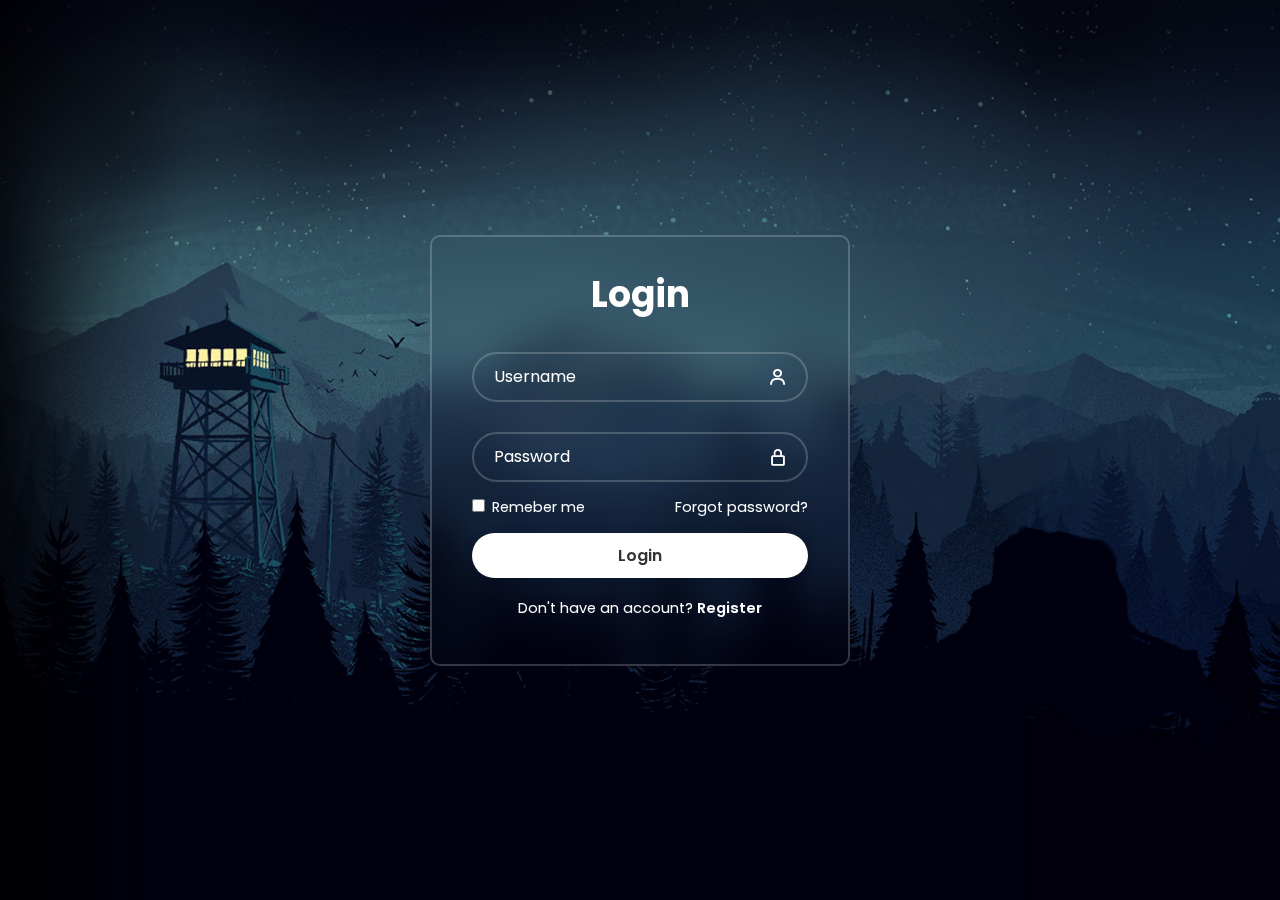
<file: index.html>
<!DOCTYPE html>
<html lang="en">
  <head>
    <meta charset="UTF-8" />
    <meta name="viewport" content="width=device-width, initial-scale=1.0" />
    <title>Login page</title>

    <link
      href="https://unpkg.com/boxicons@2.1.4/css/boxicons.min.css"
      rel="stylesheet"
    />
    <link rel="stylesheet" href="./css/login.css" />
    <script src="./js/login.js" defer></script>
  </head>
  <body>
    <div class="wrapper">
      <form action="" id="loginForm">
        <h1>Login</h1>
        <div class="input-box">
          <input type="text" placeholder="Username" required id="username" />
          <i class="bx bx-user"></i>
        </div>
        <div class="input-box">
          <input
            type="password"
            placeholder="Password"
            required
            id="password"
          />
          <i class="bx bx-lock-alt" id="lock"></i>
        </div>

        <div class="remember-forgot">
          <label><input type="checkbox" /> Remeber me</label>
          <a href="#">Forgot password?</a>
        </div>

        <button type="submit" class="btn">Login</button>

        <div class="register-link">
          <p>Don't have an account? <a href="#">Register</a></p>
        </div>
      </form>
    </div>
  </body>
</html>
</file>
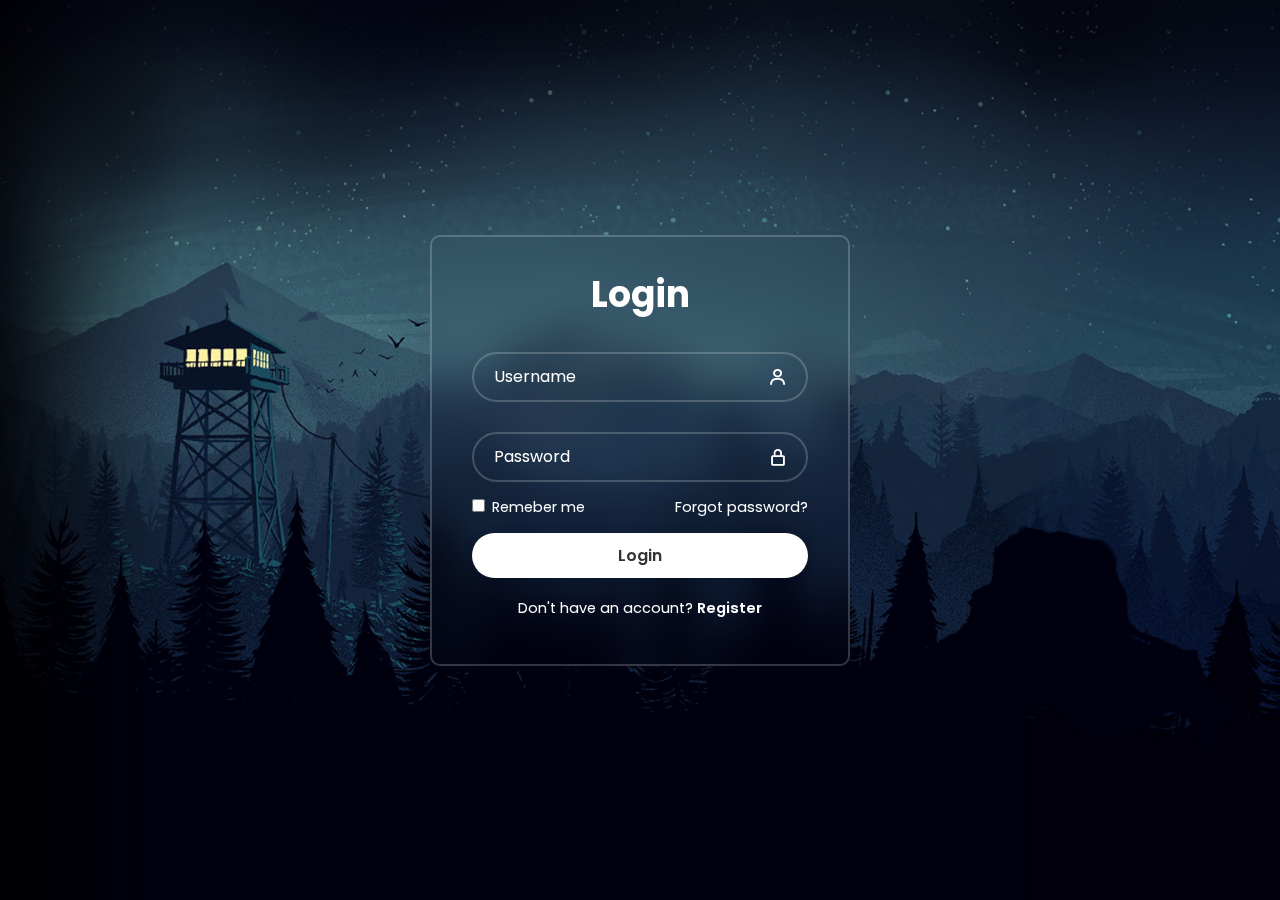
<file: login.html>
<!DOCTYPE html>
<html lang="en">
  <head>
    <meta charset="UTF-8" />
    <meta name="viewport" content="width=device-width, initial-scale=1.0" />
    <title>Login page</title>

    <link
      href="https://unpkg.com/boxicons@2.1.4/css/boxicons.min.css"
      rel="stylesheet"
    />
    <link rel="stylesheet" href="./css/login.css" />
    <script src="./js/login.js" defer></script>
  </head>
  <body>
    <div class="wrapper">
      <form action="">
        <h1>Login</h1>
        <div class="input-box">
          <input type="text" placeholder="Username" required id="username" />
          <i class="bx bx-user"></i>
        </div>
        <div class="input-box">
          <input
            type="password"
            placeholder="Password"
            required
            id="password"
          />
          <i class="bx bx-lock-alt" id="lock"></i>
        </div>

        <div class="remember-forgot">
          <label><input type="checkbox" /> Remeber me</label>
          <a href="#">Forgot password?</a>
        </div>

        <button type="submit" class="btn">Login</button>

        <div class="register-link">
          <p>Don't have an account? <a href="#">Register</a></p>
        </div>
      </form>
    </div>
  </body>
</html>
</file>
<file: css/login.css>
@import url("https://fonts.googleapis.com/css2?family=Poppins:ital,wght@0,100;0,200;0,300;0,400;0,500;0,600;0,700;0,800;0,900;1,100;1,200;1,300;1,400;1,500;1,600;1,700;1,800;1,900&display=swap");

* {
  margin: 0;
  padding: 0;
  box-sizing: border-box;
  font-family: "Poppins", sans-serif;
}

body {
  display: flex;
  justify-content: center;
  align-items: center;
  min-height: 100vh;
  background: url("../img/712437.png");
  background-repeat: no-repeat;
  background-size: cover;
}

.wrapper {
  background: transparent;
  border: 2px solid rgba(255, 255, 255, 0.2);
  backdrop-filter: blur(20px);
  border-radius: 10px;
  padding: 30px 40px;
  width: 420px;
  color: #fff;
}

.wrapper h1 {
  font-size: 36px;
  text-align: center;
}

.wrapper .input-box {
  position: relative;
  width: 100%;
  height: 50px;
  margin: 30px 0;
}

.input-box input {
  width: 100%;
  height: 100%;
  background: transparent;
  border: none;
  outline: none;
  border: 2px solid rgba(255, 255, 255, 0.2);
  border-radius: 40px;
  font-size: 16px;
  color: #fff;
  padding: 20px 45px 20px 20px;
  transition: all 0.3s ease;
}

.input-box input::placeholder {
  color: #fff;
}

.inptError input {
  border: 2px solid rgba(255, 0, 0, 0.2);
}

.shake {
  animation: shake 0.5s;
  animation-timing-function: ease-in-out;
}

@keyframes shake {
  0% {
    transform: translateX(0);
  }
  25% {
    transform: translateX(-5px);
  }
  50% {
    transform: translateX(5px);
  }
  75% {
    transform: translateX(-5px);
  }
  100% {
    transform: translateX(0);
  }
}

.input-box i {
  position: absolute;
  right: 20px;
  top: 50%;
  transform: translateY(-50%);
  font-size: 20px;
}

.wrapper .remember-forgot {
  display: flex;
  justify-content: space-between;
  font-size: 14.5px;
  margin: -15px 0 15px;
}

.remember-forgot label input {
  accent-color: #fff;
  margin-right: 3px;
}

.remember-forgot a {
  color: #fff;
  text-decoration: none;
}

.remember-forgot a:hover {
  text-decoration: underline;
}

.wrapper .btn {
  width: 100%;
  height: 45px;
  background: #fff;
  border: none;
  outline: none;
  border-radius: 40px;
  box-shadow: 0 0 10px rgba(0, 0, 0, 0.1);
  cursor: pointer;
  font-size: 16px;
  color: #333;
  font-weight: 600;
  transition: background 0.5s ease, color 0.5s ease;
}

.wrapper .btn:hover {
  border: 2px solid #fff;
  background: transparent;
  color: #fff;
}

.wrapper .register-link {
  font-size: 14.5px;
  text-align: center;
  margin: 20px 0 15px;
}

.wrapper .register-link p a {
  color: #fff;
  font-weight: 600;
  text-decoration: none;
}

.wrapper .register-link p a:hover {
  text-decoration: underline;
}
</file>
